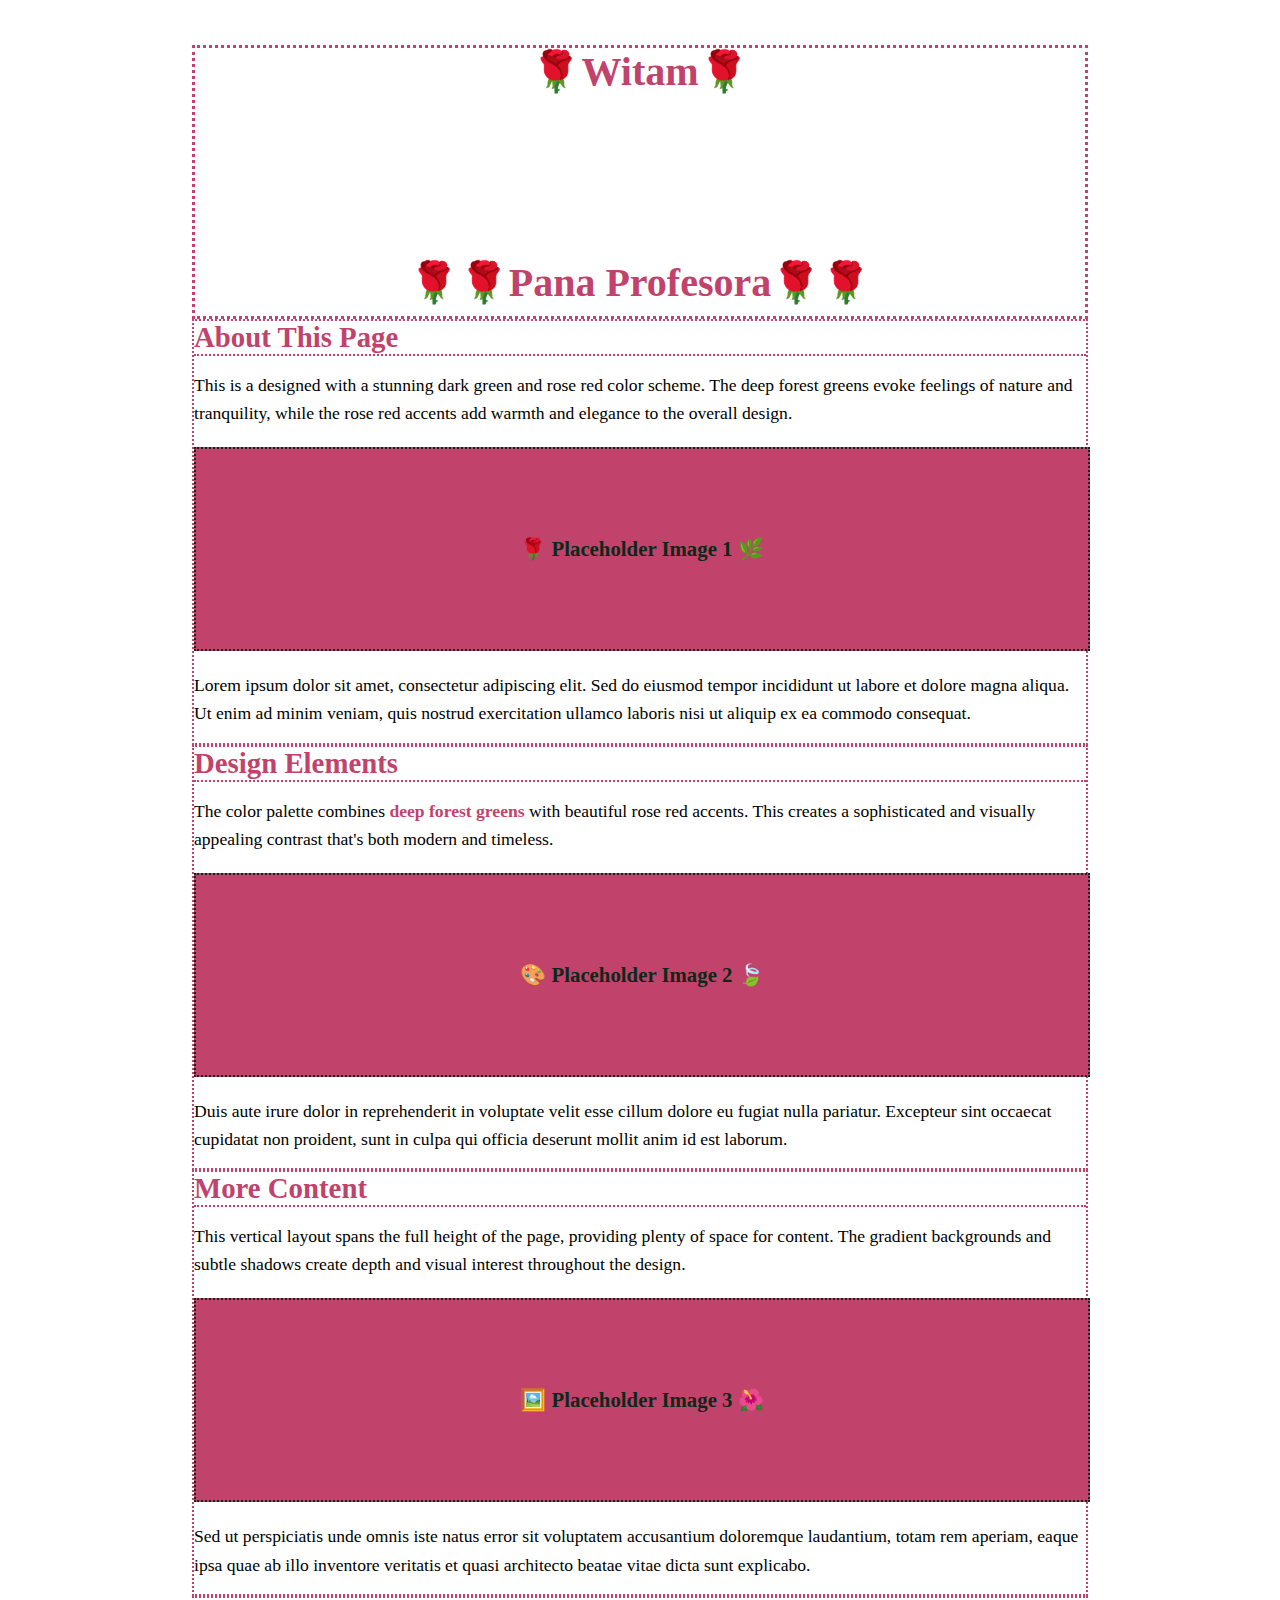
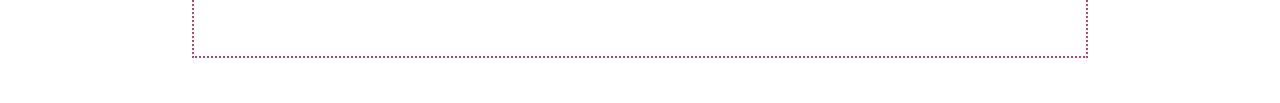
<file: index.html>
<!DOCTYPE html>
<html lang="en">
<head>
    <meta charset="UTF-8">
    <meta name="viewport" content="width=device-width, initial-scale=1.0">
    <title>Zadanie dla Pana Profesora Łukasza Pownuga</title>
    <style>
        * {
            margin: 0;
            padding: 0;
            <!--box-sizing: border-box;-->
        }

        body {
            <!--background-color: #0d2818;-->
            background-image: url('https://m.media-amazon.com/images/I/71ZUCrnuB6S._AC_UF894,1000_QL80_.jpg');
        }

        .container {
            width: 70%;
            min-height: 100vh;
            display: flex;
            flex-direction: column;
            padding: 20px;
            margin: 25px auto 25px auto;
        }
      .gura {
            text-align: center;
            border: 3px dotted #c1436b;
        }

        .gura h1 {
            font-size: 2.5em;
            color: #c1436b;
            margin-bottom: 10px;
        }

        .gura p {
            font-size: 1.2em;
            color: #ffffff;
        }

        .rzeczy {

            border: 2px dotted #c1436b;
        }

        .rzeczy h2 {
            color: #c1436b;
            font-size: 1.8em;
            margin-bottom: 15px;
            border-bottom: 2px dotted #c1436b;
        }

        .rzeczy p {
            line-height: 1.6;
            margin-bottom: 15px;
            font-size: 1.1em;
        }

        .zdjecie {
            width: 100%;
            height: 200px;
            background-color: #c1436b;
            display: flex;
            align-items: center;
            justify-content: center;
            margin: 20px 0;
            border: 2px dotted #0d2818;
        }

        .zdjecie span {
            color: #0d2818;
            font-size: 1.3em;
            font-weight: bold;
        }

        .highlight {
            color: #c1436b;
            font-weight: bold;
        }

        .footer {
            margin-top: auto;
            text-align: center;
            padding: 20px;
            border: 2px dotted #c1436b;
        }

        .footer p {
            color: #ffffff;
            font-style: italic;
        }
    </style>
</head>
<body>
    <div class="container">
        <div class="gura">
            <h1>🌹Witam🌹</h1>
          <p>Asertywnego, bezinteresownego, błyskotliwego, ciekawskiego, cierpliwego, czułego, dobrodusznego, dojrzałego, dokładnego, dyskretnego, elokwentnego, empatycznego, gościnnego, hojnego, inteligentnego, komunikatywnego, kreatywnego, lojalnego, niezależnego, obowiązkowego, odpowiedzialnego, odważnego, opanowanego, opiekuńczego, optymistycznego, otwartego, 
            pewnego siebie, pracowitego, prawdomównego, punktualnego, rozsądnego, samodzielnego, schludnego, serdecznego, spostrzegawczego, sprytnego, stanowczego, systematycznego, 
            szczerego, taktownego, tolerancyjnego, uczciwego, uprzejmego, uważnego, wiarygodnego, wiernego, wyrozumiałego, wytrwałego, zdyscyplinowanego.</p>
            <h1>🌹🌹Pana Profesora🌹🌹</h1>
        </div>

        <div class="rzeczy">
            <h2>About This Page</h2>
            <p>This is a designed with a stunning dark green and rose red color scheme. The deep forest greens evoke feelings of nature and tranquility, while the rose red accents add warmth and elegance to the overall design.</p>
            
            <div class="zdjecie">
                <span>🌹 Placeholder Image 1 🌿</span>
            </div>
            
            <p>Lorem ipsum dolor sit amet, consectetur adipiscing elit. Sed do eiusmod tempor incididunt ut labore et dolore magna aliqua. Ut enim ad minim veniam, quis nostrud exercitation ullamco laboris nisi ut aliquip ex ea commodo consequat.</p>
        </div>

        <div class="rzeczy">
            <h2>Design Elements</h2>
            <p>The color palette combines <span class="highlight">deep forest greens</span> with beautiful rose red accents. This creates a sophisticated and visually appealing contrast that's both modern and timeless.</p>
            
            <div class="zdjecie">
                <span>🎨 Placeholder Image 2 🍃</span>
            </div>
            
            <p>Duis aute irure dolor in reprehenderit in voluptate velit esse cillum dolore eu fugiat nulla pariatur. Excepteur sint occaecat cupidatat non proident, sunt in culpa qui officia deserunt mollit anim id est laborum.</p>
        </div>

        <div class="rzeczy">
            <h2>More Content</h2>
            <p>This vertical layout spans the full height of the page, providing plenty of space for content. The gradient backgrounds and subtle shadows create depth and visual interest throughout the design.</p>
            
            <div class="zdjecie">
                <span>🖼️ Placeholder Image 3 🌺</span>
            </div>
            
            <p>Sed ut perspiciatis unde omnis iste natus error sit voluptatem accusantium doloremque laudantium, totam rem aperiam, eaque ipsa quae ab illo inventore veritatis et quasi architecto beatae vitae dicta sunt explicabo.</p>
        </div>

        <div class="footer">
            <p>Thank you for visiting our dark green and rose red themed page!</p>
        </div>
    </div>
</body>
</html>
</file>
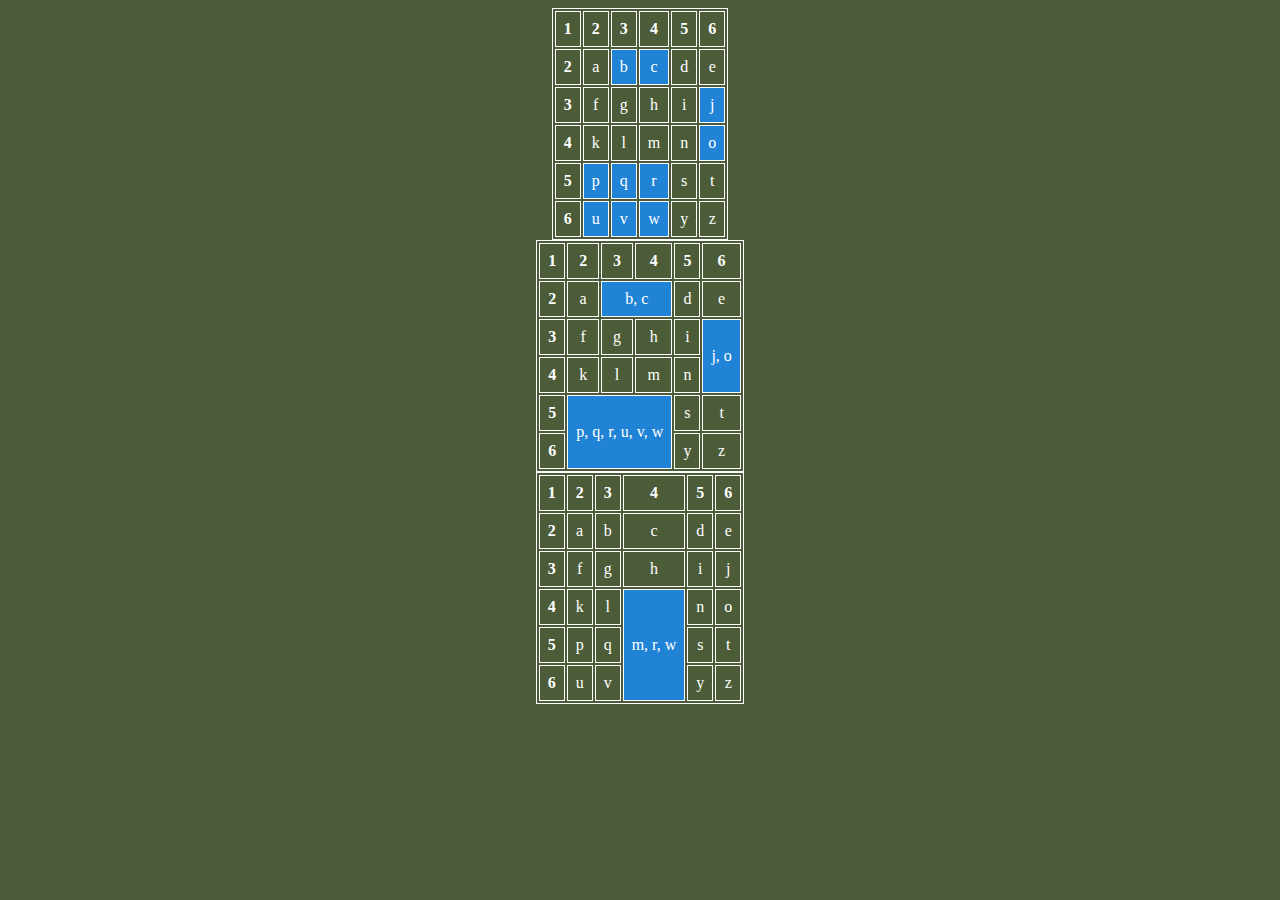
<file: zad3klasa/tabele.html>
<html lang="pl"><head>
   	<title>Tabele</title>
	<meta charset="UTF-8">
   	<meta name="keywords" content="tabela">
	<meta name="description" content="Lekcja 13">
	<meta name="author" content="Witold Maślanka">
	<meta name="robots" content="all">
    <style>
	body{
	background-color:#4c5c39;
	}
        table{
        margin-right:auto;
        margin-left:auto;
        }
        table, th, td {
          border: 1px solid;
          border-color:white;
        }
        th, td {
          text-align: center;
          padding: 8px;
          color: white;
        }
	.pole{
	  background-color: #2083d5;
	}
    </style>
</head>
<body>
    <table class= tabelka>
                <tr>
                    <th>1</th> <th>2</th> <th>3</th> <th>4</th> <th>5</th> <th>6</th>
                </tr>
                <tr>
                    <th>2</th> <td>a</td> <td class=pole>b</td><td class=pole>c</td> <td>d</td> <td>e</td>
                </tr>
                <tr>
                    <th>3</th> <td>f</td> <td>g</td> <td>h</td> <td>i</td> <td class=pole>j</td>
                </tr>
                <tr>
                    <th>4</th> <td>k</td> <td>l</td> <td>m</td> <td>n</td> <td class=pole>o</td>
                </tr>
                <tr>
                    <th>5</th> <td class=pole>p</td> <td class=pole>q</td> <td class=pole>r</td> <td>s</td> <td>t</td> 
                </tr>
                <tr>
                    <th>6</th> <td class=pole>u</td > <td class=pole>v</td> <td class=pole>w</td> <td>y</td> <td>z</td>
                </tr>
                </table>
 <table class= tabelka>
                <tr>
                    <th>1</th> <th>2</th> <th>3</th> <th>4</th> <th>5</th> <th>6</th>
                </tr>
                <tr>
                    <th>2</th> <td>a</td> <td colspan = '2' class=pole>b, c</td> <td>d</td> <td>e</td>
                </tr>
                <tr>
                    <th>3</th> <td>f</td> <td>g</td> <td>h</td> <td>i</td> <td rowspan = '2' class=pole>j, o</td>
                </tr>
                <tr>
                    <th>4</th> <td>k</td> <td>l</td> <td>m</td> <td>n</td> 
                </tr>
                <tr>
                    <th>5</th> <td colspan = "3" rowspan= "2" class=pole>p, q, r, u, v, w</td>  <td>s</td> <td>t</td> 
                </tr>
                <tr>
                    <th>6</th>  <td>y</td> <td>z</td>
                </tr>
                </table>
                 <table class= tabelka>
                <tr>
                    <th>1</th> <th>2</th> <th>3</th> <th>4</th> <th>5</th> <th>6</th>
                </tr>
                <tr>
                    <th>2</th> <td>a</td> <td>b</td><td>c</td> <td>d</td> <td>e</td>
                </tr>
                <tr>
                    <th>3</th> <td>f</td> <td>g</td> <td>h</td> <td>i</td> <td>j</td>
                </tr>
                <tr>
                    <th>4</th> <td>k</td> <td>l</td> <td rowspan="3" class=pole>m, r, w</td> <td>n</td> <td>o</td>
                </tr>
                <tr>
                    <th>5</th> <td>p</td> <td>q</td> <td>s</td> <td>t</td> 
                </tr>
                <tr>
                    <th>6</th> <td>u</td> <td>v</td> <td>y</td> <td>z</td>
                </tr>
                </table>



</body></html>
</file>
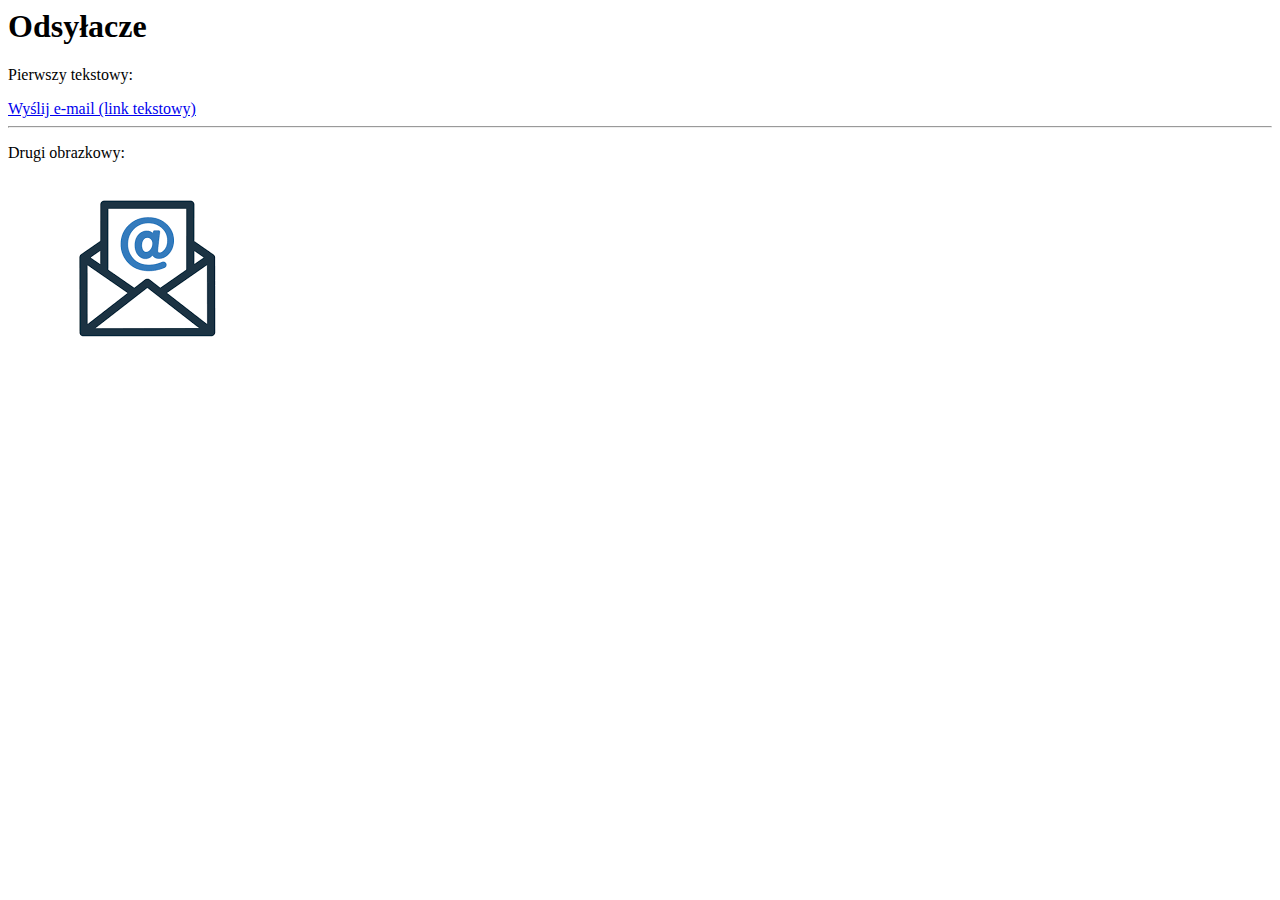
<file: zad4klasa/email.html>
<html lang="pl">
<head>
    <meta charset="UTF-8">
    <meta name="viewport" content="width=device-width, initial-scale=1.0">
    <title>Odsyłacze do Poczty</title>
    <link rel="stylesheet">
</head>
<body>

    <div class="container">
        <h1>Odsyłacze</h1>
        <p>Pierwszy tekstowy: </p>


        <a href="mailto:przyklad@email.com" class="mail-link">Wyślij e-mail (link tekstowy)</a>

        <hr>
        <p>Drugi obrazkowy: </p>

        <a href="mailto:przyklad@email.com" class="mail-link">
            <img src="email.png" alt="Wyślij e-mail">
        </a>
    </div>


</body></html>
</file>
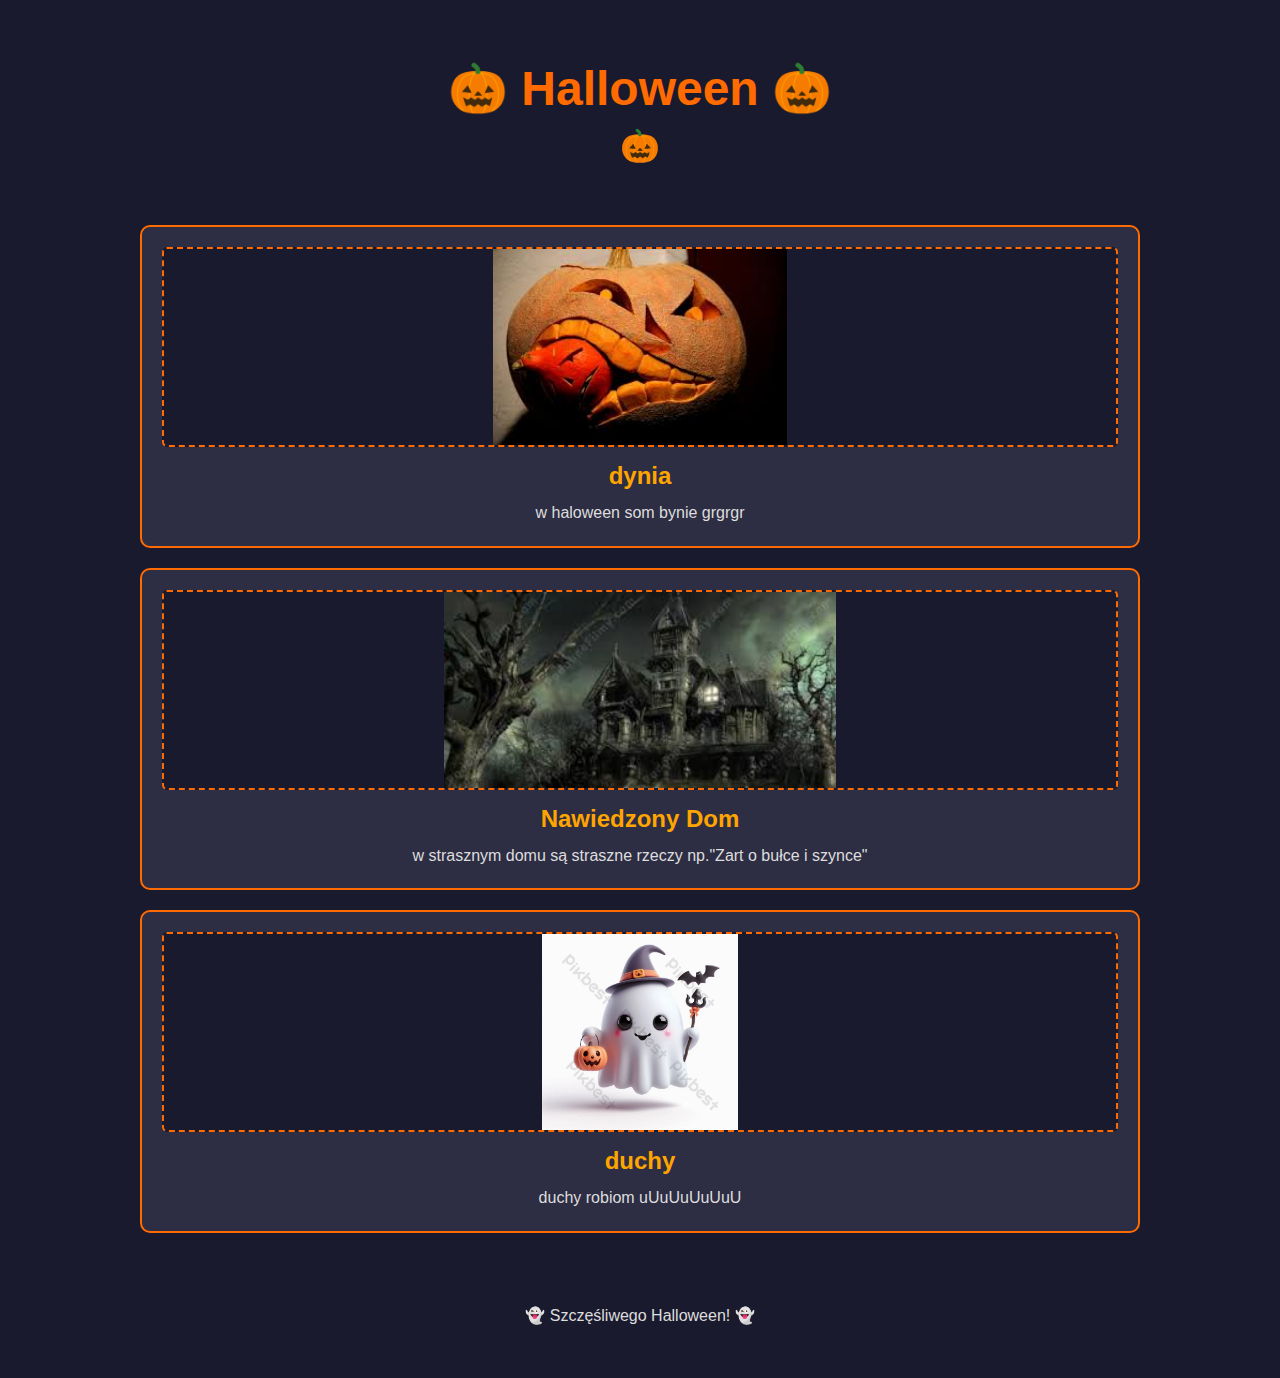
<file: zad4klasa/halloween.html>
<!DOCTYPE html>
<html lang="pl">
<head>
    <meta charset="UTF-8">
    <meta name="viewport" content="width=device-width, initial-scale=1.0">
    <title>Halloween</title>
    <link rel="stylesheet" href="style.css">
</head>
<body>
    <header>
        <h1>🎃 Halloween 🎃</h1>
        <div class="dynia">🎃</div>
    </header>

    <div class="container">
        <div class="grafika">
            <div class="miejsce-na-grafike">
                <img src="dynia.jpg" alt="dynia">
            </div>
            <h2>dynia</h2>
            <p>w haloween som bynie grgrgr</p>
        </div>

        <div class="grafika">
            <div class="miejsce-na-grafike">
                <img src="myslowiceirl.jpg" alt="myslowice">
            </div>
            <h2>Nawiedzony Dom</h2>
            <p>w strasznym domu są straszne rzeczy np."Zart o bułce i szynce"</p>
        </div>

        <div class="grafika">
            <div class="miejsce-na-grafike">
                <img src="duch.png" alt="duch">
            </div>
            <h2>duchy</h2>
            <p>duchy robiom uUuUuUuUuU</p>
        </div>
    </div>

    <footer>
        <p>👻 Szczęśliwego Halloween! 👻</p>
    </footer>
</body>
</html>
</file>
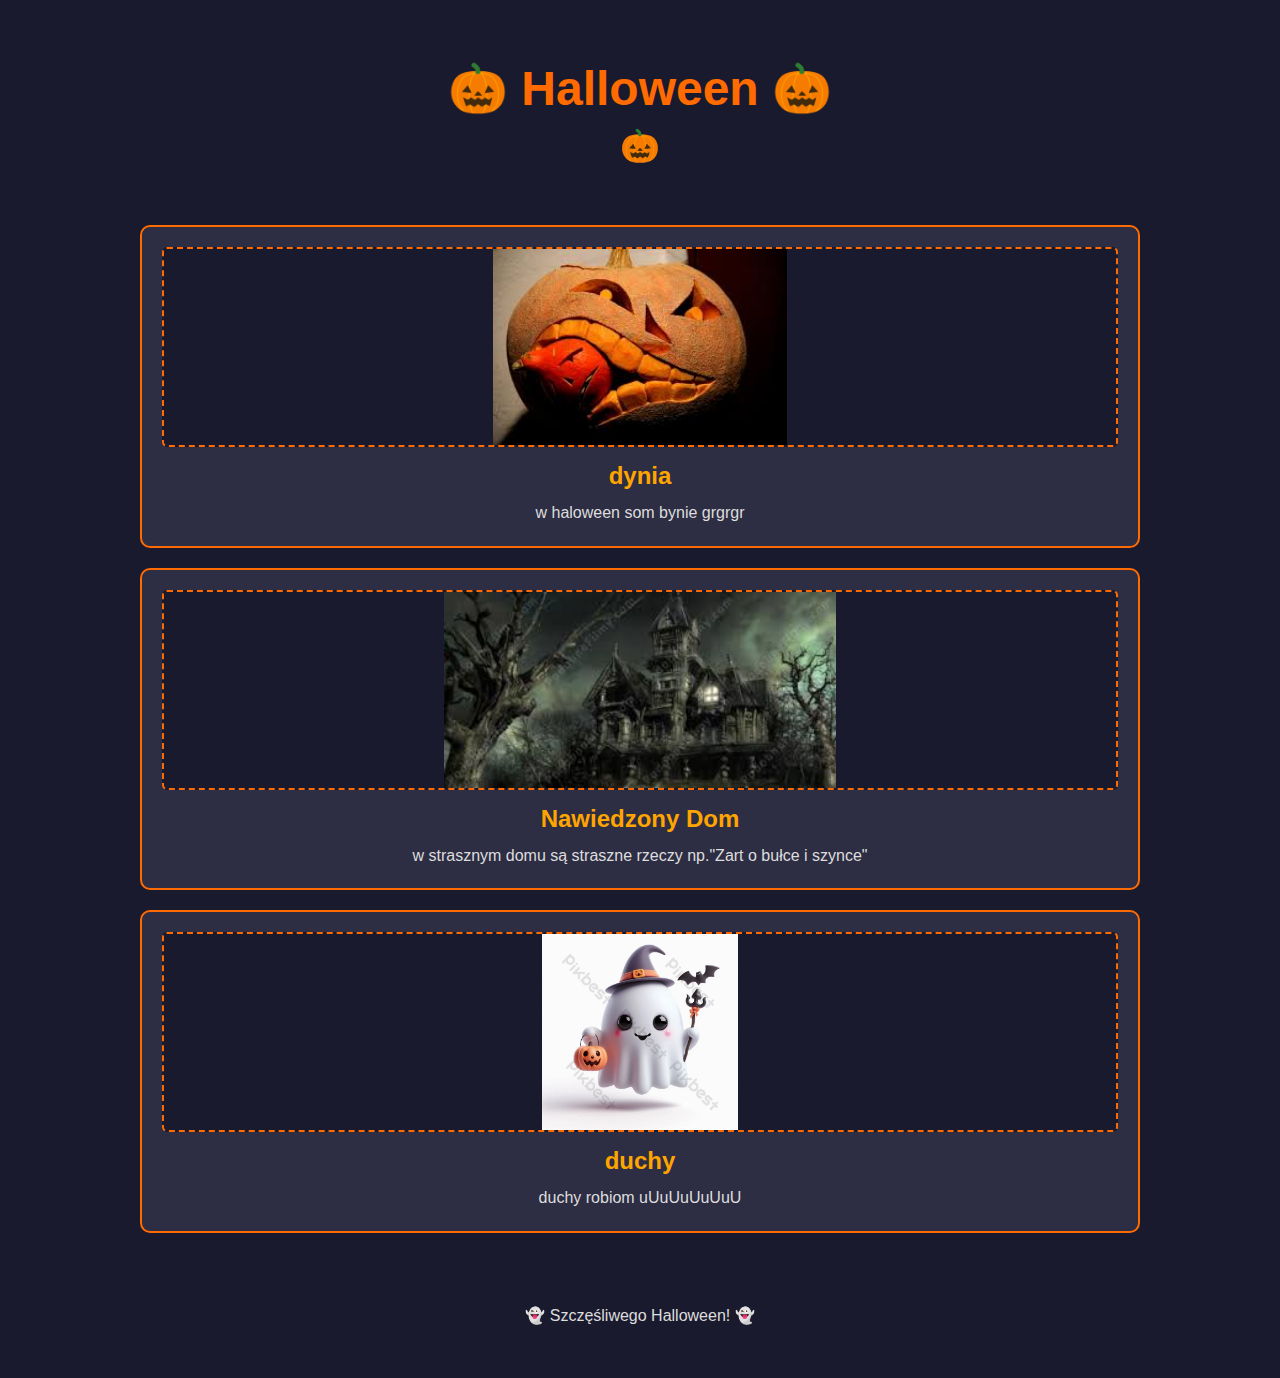
<file: zad4klasa/hallowen.html>
<!DOCTYPE html>
<html lang="pl">
<head>
    <meta charset="UTF-8">
    <meta name="viewport" content="width=device-width, initial-scale=1.0">
    <title>Halloween</title>
    <link rel="stylesheet" href="style.css">
</head>
<body>
    <header>
        <h1>🎃 Halloween 🎃</h1>
        <div class="dynia">🎃</div>
    </header>

    <div class="container">
        <div class="grafika">
            <div class="miejsce-na-grafike">
                <img src="dynia.jpg" alt="dynia">
            </div>
            <h2>dynia</h2>
            <p>w haloween som bynie grgrgr</p>
        </div>

        <div class="grafika">
            <div class="miejsce-na-grafike">
                <img src="myslowiceirl.jpg" alt="myslowice">
            </div>
            <h2>Nawiedzony Dom</h2>
            <p>w strasznym domu są straszne rzeczy np."Zart o bułce i szynce"</p>
        </div>

        <div class="grafika">
            <div class="miejsce-na-grafike">
                <img src="duch.png" alt="duch">
            </div>
            <h2>duchy</h2>
            <p>duchy robiom uUuUuUuUuU</p>
        </div>
    </div>

    <footer>
        <p>👻 Szczęśliwego Halloween! 👻</p>
    </footer>
</body>
</html>
</file>
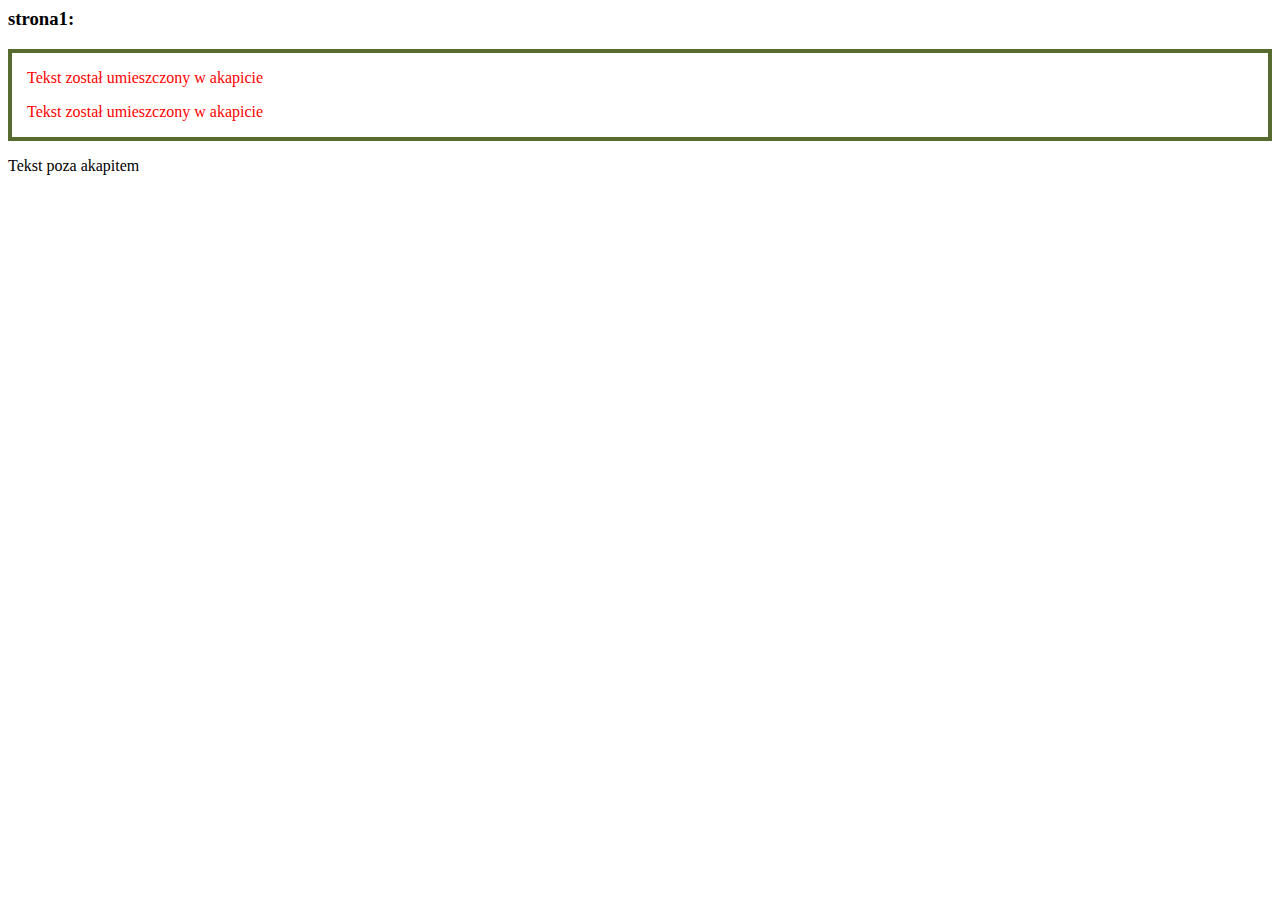
<file: zad4klasa/kaskadowy.html>
<html lang="pl"><head>
    <meta charset="UTF-8">
    <meta name="viewport" content="width=device-width, initial-scale=1.0">
    <title>Stylowanie Wewnętrzne</title>
    

    <style type="text/css">

        div {
            border: 4px solid darkolivegreen; 
            padding-left: 15px; 
        }


        div p {
            color: red; 
        }
    </style>
</head>
<body>

    <h3>strona1:</h3>

    <div>
        <p>Tekst został umieszczony w akapicie</p>
        <p>Tekst został umieszczony w akapicie</p>
    </div>

    <p>Tekst poza akapitem</p>


</body></html>
</file>
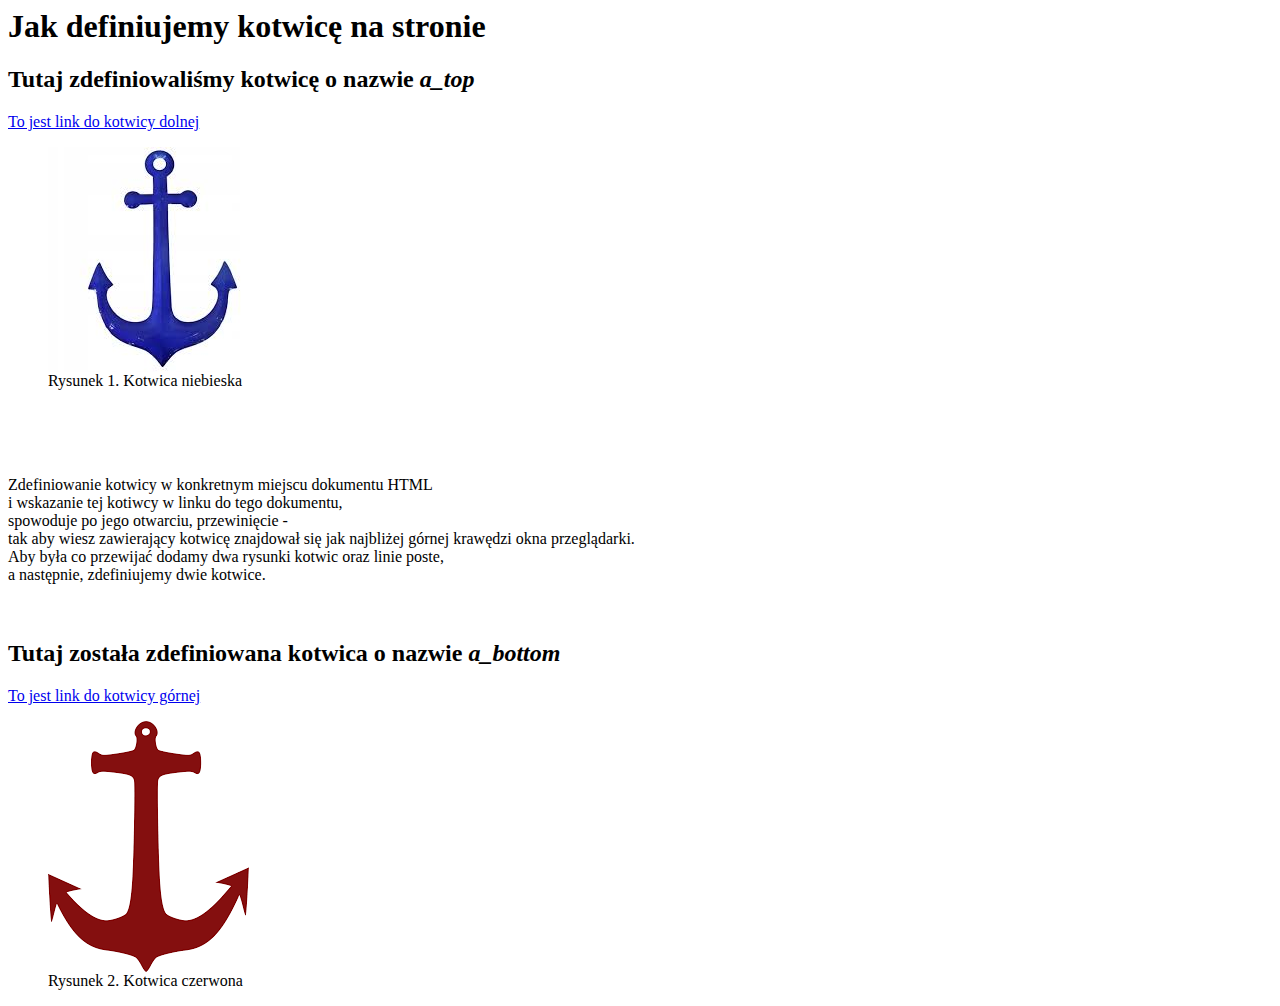
<file: zad4klasa/kotwice.html>
<html lang="pl"><head>
    <title>Definowanie kotwicy w konkretnym miejsciu stronty</title>
    <meta charset="UTF-8">
    <meta name="keywords" content="HTML5, kotwica, osyłacz, link, hiperłącze">
    <meta name="description" content="Przykład definiowania kotwicy w konkretnym miejscu strony">
    <meta name="authors" content="Witold Maślanka">
    <meta name="robots" content="all">
</head>
    <body>
        <h1>Jak definiujemy kotwicę na stronie</h1>

        <section>
            <h2 id="a_top">Tutaj zdefiniowaliśmy kotwicę o nazwie <i>a_top</i></h2>
            <p>
                <a href="#a_bottom">To jest link do kotwicy dolnej</a>
                </p><figure>
                    <img src="kotwicaniebieska.jpg">
                    <figcaption>
                        Rysunek 1. Kotwica niebieska
                    </figcaption>
                </figure>
            <p></p>
        </section>
        <section>
            <br><br><br>
            <p>
                Zdefiniowanie kotwicy w konkretnym miejscu dokumentu HTML <br>
                i wskazanie tej kotiwcy w linku do tego dokumentu, <br>
                spowoduje po jego otwarciu, przewinięcie -<br>
                tak aby wiesz zawierający kotwicę znajdował się jak najbliżej górnej krawędzi okna przeglądarki. <br>
                Aby była co przewijać dodamy dwa rysunki kotwic oraz linie poste, <br>
                a następnie, zdefiniujemy dwie kotwice.
                <br><br><br>
            </p>
        </section>
        <section>
            <a name="a_bottom"></a>
            <h2>Tutaj została zdefiniowana kotwica o nazwie <i>a_bottom</i></h2>
            <p>
                <a href="#a_top">To jest link do kotwicy górnej</a>
                </p><figure>
                    <img src="kotwicaczerwona.png">
                    <figcaption>
                        Rysunek 2. Kotwica czerwona
                    </figcaption>
                </figure>
            <p></p>
        </section>
    


</body></html>
</file>
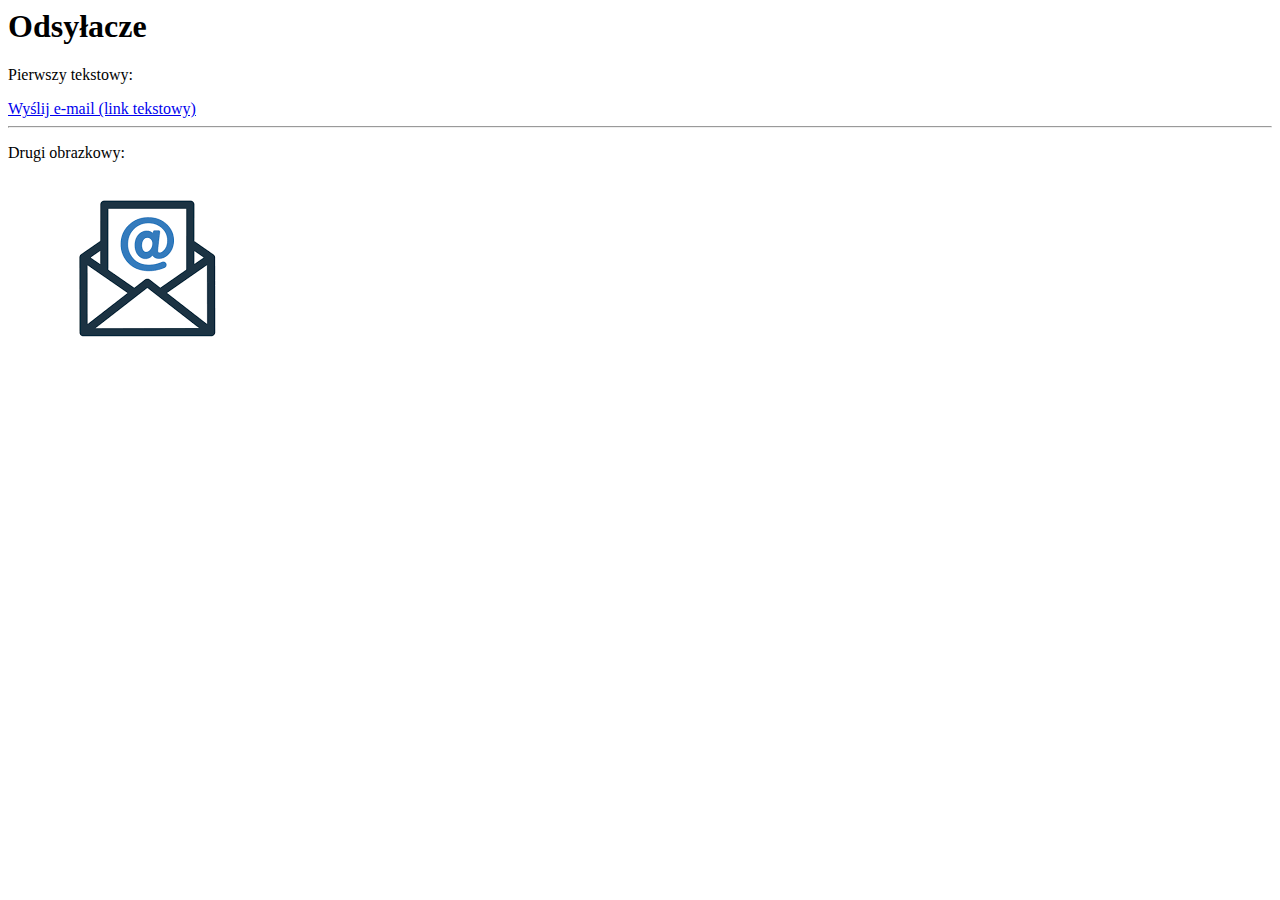
<file: zad4klasa/odsylacze.html>
<html lang="pl">
<head>
    <meta charset="UTF-8">
    <meta name="viewport" content="width=device-width, initial-scale=1.0">
    <title>Odsyłacze do Poczty</title>
    <link rel="stylesheet">
</head>
<body>

    <div class="container">
        <h1>Odsyłacze</h1>
        <p>Pierwszy tekstowy: </p>


        <a href="mailto:przyklad@email.com" class="mail-link">Wyślij e-mail (link tekstowy)</a>

        <hr>
        <p>Drugi obrazkowy: </p>

        <a href="mailto:przyklad@email.com" class="mail-link">
            <img src="email.png" alt="Wyślij e-mail">
        </a>
    </div>


</body></html>
</file>
<file: zad4klasa/style.css>
* {
            margin: 0;
            padding: 0;
            box-sizing: border-box;
        }

        body {
            font-family: Arial, sans-serif;
            background: #1a1a2e;
            color: #fff;
            padding: 20px;
        }

        header {
            text-align: center;
            padding: 40px 20px;
        }

        h1 {
            font-size: 3rem;
            color: #ff6b00;
            margin-bottom: 10px;
        }

        .container {
            max-width: 1000px;
            margin: 0 auto;
        }

        .grafika {
            background: #2d2d44;
            border: 2px solid #ff6b00;
            border-radius: 10px;
            padding: 20px;
            margin: 20px 0;
            text-align: center;
        }

        .miejsce-na-grafike {
            width: 100%;
            height: 200px;
            background: #1a1a2e;
            border: 2px dashed #ff6b00;
            border-radius: 5px;
            display: flex;
            align-items: center;
            justify-content: center;
            margin-bottom: 15px;
        }

        .miejsce-na-grafike span {
            color: #ff6b00;
            font-size: 1.1rem;
        }

        h2 {
            color: #ffa500;
            margin-bottom: 10px;
        }

        p {
            line-height: 1.6;
            color: #ddd;
        }

        /* Prosta animacja */
        .dynia {
            display: inline-block;
            font-size: 2rem;
            animation: skakanie 2s ease-in-out infinite;
        }

        @keyframes skakanie {
            0%, 100% { transform: translateY(0); }
            50% { transform: translateY(-10px); }
        }

        footer {
            text-align: center;
            padding: 30px 20px;
            margin-top: 40px;
            color: #ffa500;
        }
	img {
		height:100%;
	}
</file>
